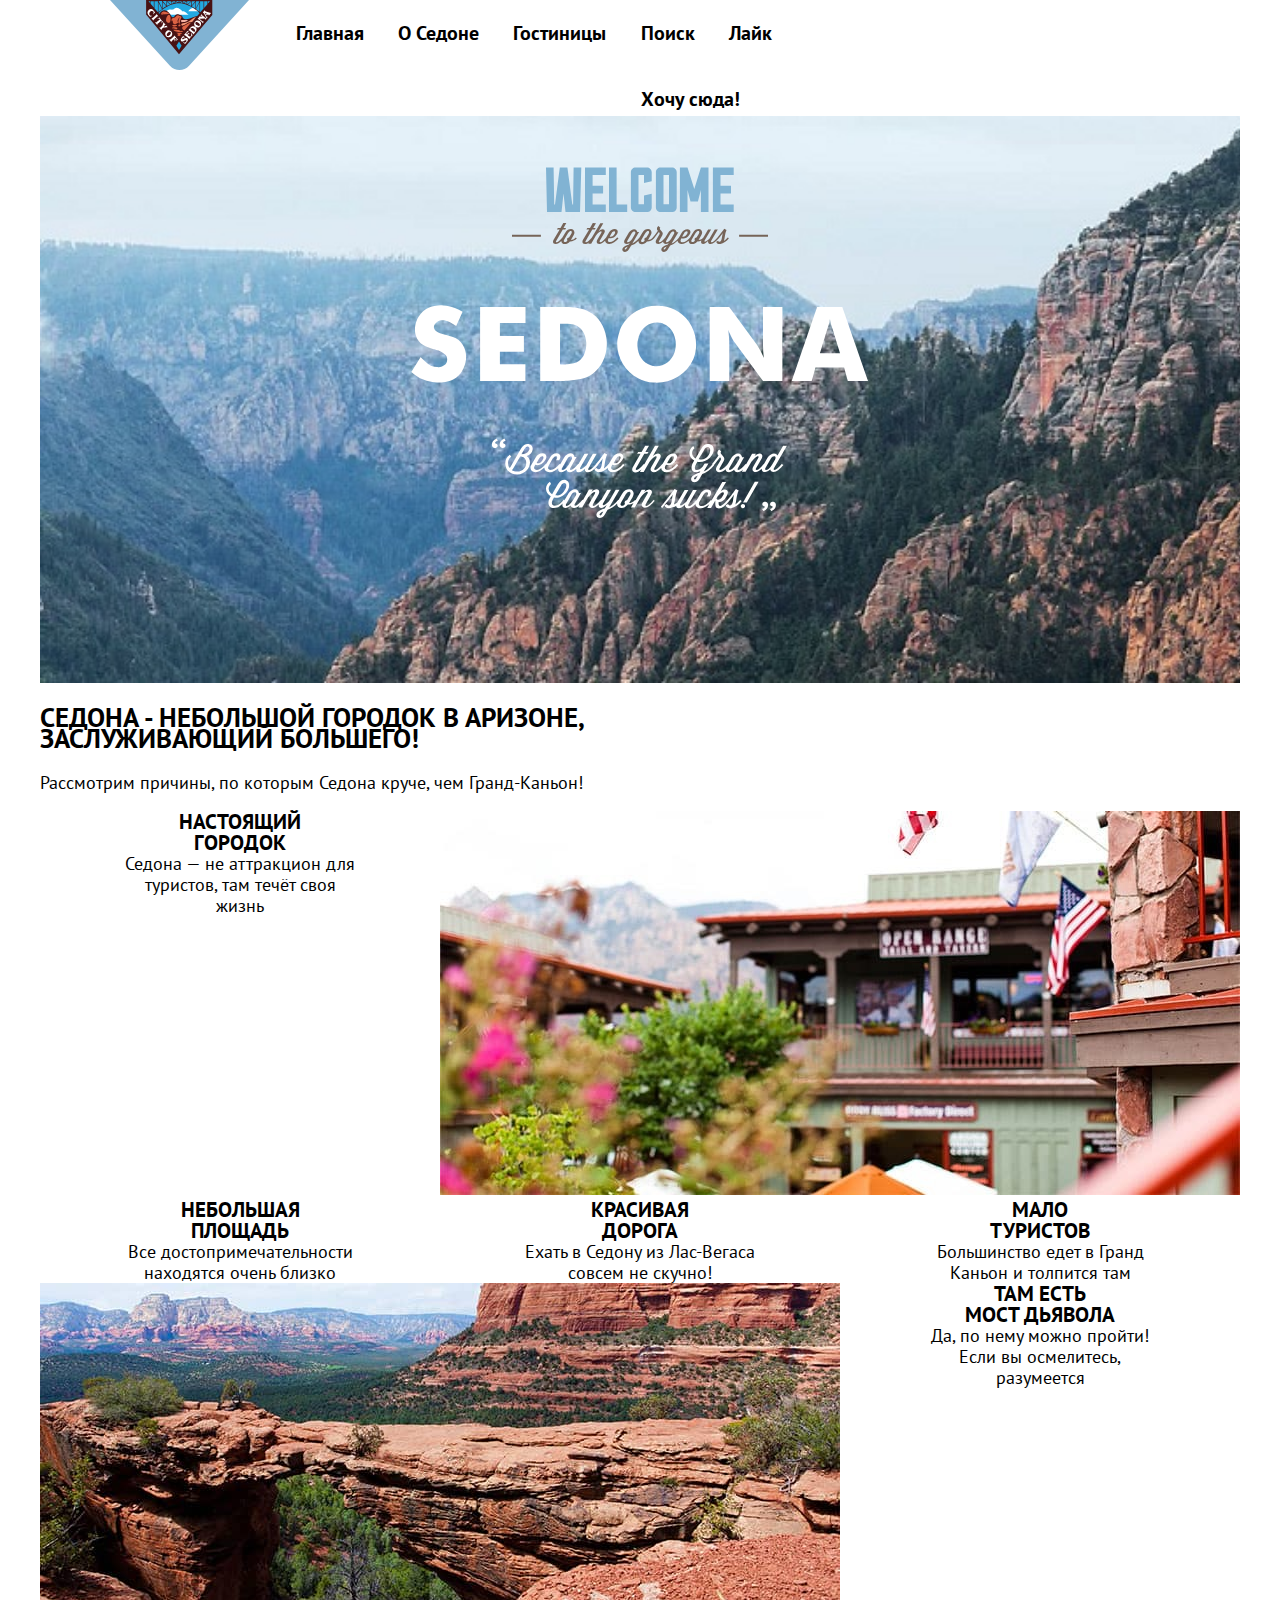
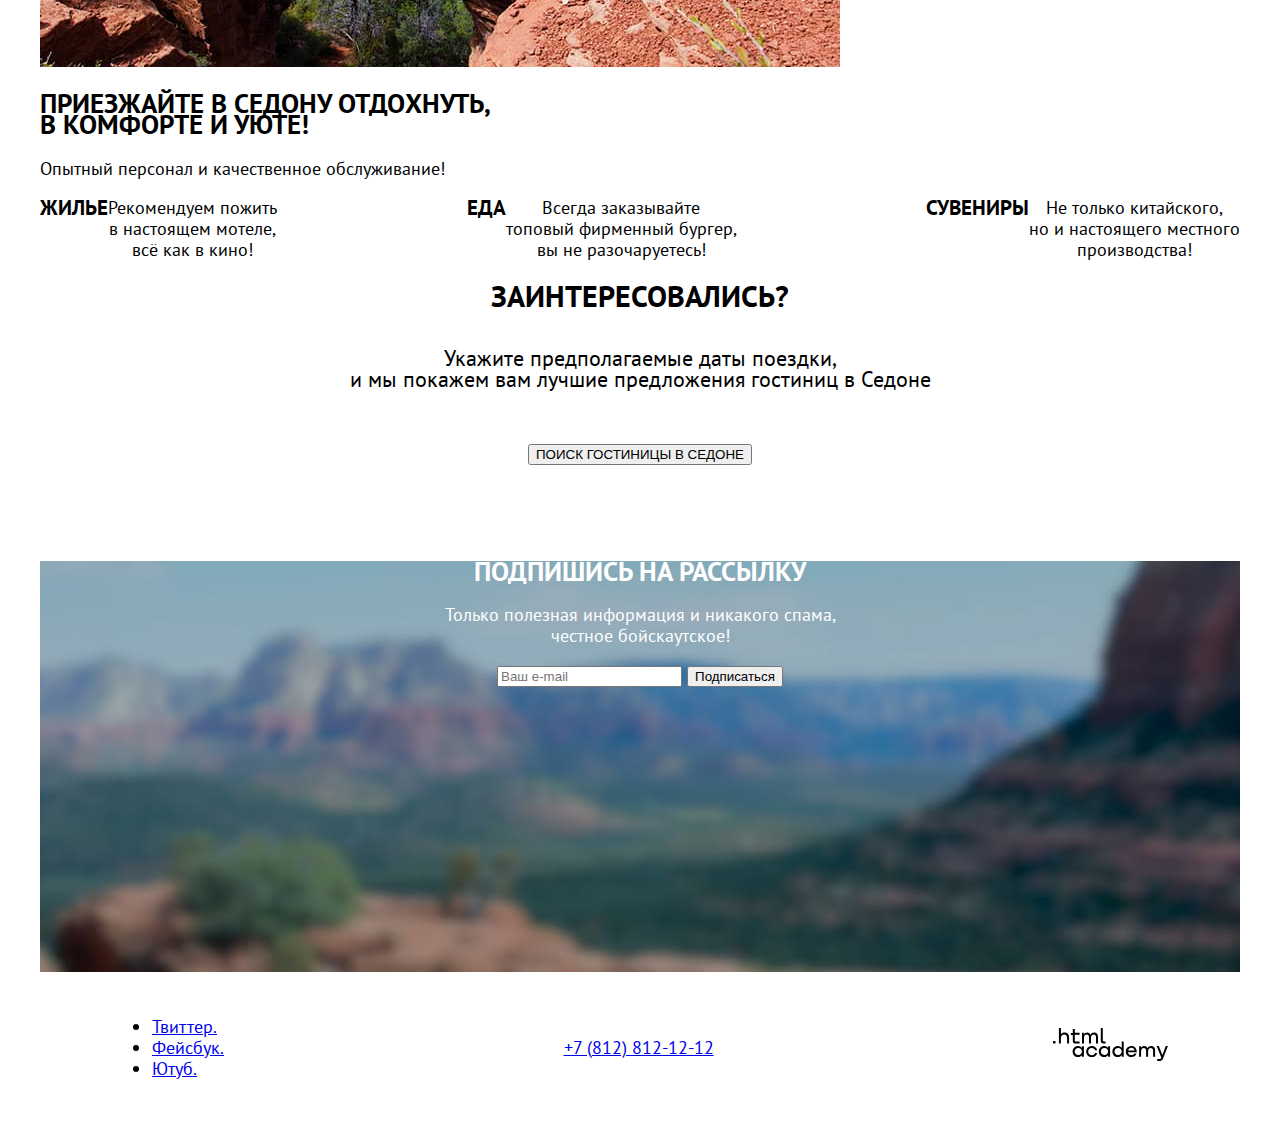
<file: index.html>
<!DOCTYPE html>
<html lang="ru">
  <head>
    <meta charset="utf-8">
    <title>HTML Academy: Седона</title>
    <link rel="stylesheet" href="styles/styles.css">
  </head>
  <body>

      <header class="page-header">
                <nav class="navigation">
                  <img class="page-logo" src="images/page-logo.svg" width="139" height="70" alt="Логотип Седона.">
          <ul class="navigation-list">
            <li class="navigation-item">
              <a class="navigation-link" alt="Главная"  href="index.html"> Главная </a>
            </li>
            <li class="navigation-item">
              <a class="navigation-link"  alt="О Седоне" href="#"> О Седоне </a>
            </li>
            <li class="navigation-item">
              <a class="navigation-link"  alt="Гостиницы" href="catalog.html"> Гостиницы </a>
            </li>
          </ul>

          <ul class="navigation-list navigation-user">
            <li class="navigation-item navigation-item-user">
              <a class="navigation-link" alt="Поиск" href="#">Поиск </a>
            </li>
            <li class="navigation-item navigation-item-user">
              <a class="navigation-link" alt="Лайк" href="#">Лайк</a>
             </li>
            <li class="navigation-item navigation-item-user">
              <a class="navigation-link" alt="Хочу сюда!" href="#">Хочу сюда!</a>
            </li>
          </ul>
        </nav>
      </header>

       <main class="main-index main-container">
         <div class="page-container">
          <section class="hero">
            <div class="hero-background">
              <h1 class="visually-hidden" hidden>Седона</h1>
              <img class="logo" src="images/welcome.svg" width="458" height="352" alt="Добро пожаловать в Седону!">
            </div>
           </section>
         </div>
        <section class="advantages">
         <h2 class="welcom-block">СЕДОНА - НЕБОЛЬШОЙ ГОРОДОК В АРИЗОНЕ,<br>ЗАСЛУЖИВАЮЩИЙ БОЛЬШЕГО!</h2>
         <p class="welcom-block1">Рассмотрим  причины, по которым Седона круче, чем Гранд-Каньон!</p>
         <h2 class="visually-hidden" hidden>Преимущества</h2>
           <ul class="advantages-list">
             <li class="advantages-item">
              <div class="advantages-wrapper">
                <h3 class="advantages-title">НАСТОЯЩИЙ <br> ГОРОДОК</h3>
                <p class="advantages-description">Седона — не аттракцион для<br> туристов, там течёт своя<br> жизнь</p>
               </div>
               <div class="advantages-img-container">
                <img class="advantages-background" src="images/photo-1.jpg" width="800" height="384" alt="Город Седона.">
               </div>

             </li>
             <li class="advantages-item">
              <div class="advantages-wrapper">
                <h3 class="advantages-title">НЕБОЛЬШАЯ <br> ПЛОЩАДЬ</h3>
                <p class="advantages-description">Все достопримечательности<br> находятся очень близко</p>
              </div>

             </li>
             <li class="advantages-item">
              <div class="advantages-wrapper">
                <h3 class="advantages-title">КРАСИВАЯ<br> ДОРОГА</h3>
                <p class="advantages-description">Ехать в Седону из Лас-Вегаса<br> совсем не скучно!</p>
              </div>

             </li>
             <li class="advantages-item">
              <div class="advantages-wrapper">
                <h3 class="advantages-title">МАЛО<br> ТУРИСТОВ</h3>
                <p class="advantages-description">Большинство едет в Гранд<br> Каньон и толпится там</p>
              </div>

             </li>
             <li class="advantages-item">
              <div class="advantages-img-container advantages-even-img">
                <img class="advantages-background" src="images/photo-2.jpg" width="800" height="384" alt="Скала Мост Дьявола.">

              </div>


               <div class="advantages-wrapper">
                  <h3 class="advantages-title">ТАМ ЕСТЬ<br>МОСТ ДЬЯВОЛА</h3>
                  <p class="advantages-description">Да, по нему можно пройти!<br> Если вы осмелитесь,<br> разумеется</p>
               </div>
             </li>
           </ul>

            <div>
             <h2 class="welcom-block">ПРИЕЗЖАЙТЕ В СЕДОНУ ОТДОХНУТЬ,<br> В КОМФОРТЕ И УЮТЕ!</h2>
             <p class="welcom-block">Опытный персонал и качественное обслуживание!</p>
           </div>

           <ul class="advantages-list">
             <li class="advantages-item">
                 <h3 class="advantages-title">ЖИЛЬЕ</h3>
                 <p class="advantages-description">Рекомендуем пожить<br> в настоящем мотеле, <br> всё как в кино!</p>
             </li>
             <li class="advantages-item">
               <h3 class="advantages-title">ЕДА</h3>
               <p class="advantages-description">Всегда заказывайте<br> топовый фирменный бургер,<br> вы не разочаруетесь!</p>
             </li>
             <li class="advantages-item">
               <h3 class="advantages-title">СУВЕНИРЫ</h3>
               <p class="advantages-description">Не только китайского,<br> но и настоящего местного<br> производства!</p>
             </li>
           </ul>
          </section>

            <div>
              <section class="index-search-hotels">
                 <h2 class="visually-hidden" hidden>  Поиск отелей</h2>
                <h2 class="search-title">ЗАИНТЕРЕСОВАЛИСЬ?</h2>
               <div class="search-hotels-text-wrapper">
                <p class="search-description">
                          Укажите предполагаемые даты поездки,<br>
                  и мы покажем вам лучшие предложения гостиниц в Седоне
                </p>
               </div>

               <button  href="catalog.html">ПОИСК ГОСТИНИЦЫ В СЕДОНЕ</button>
                </section>
            </div>



          <section class="newsletter1">
           <form class="newsletter-form" action="https://echo.htmlacademy.ru/" method="post">
             <h2 class="newsletter-description">ПОДПИШИСЬ НА РАССЫЛКУ</h2>
             <p class="newsletter-description">Только полезная информация и никакого спама,<br> честное бойскаутское!</p>
             <input type="email" id="email" name="email" placeholder="Ваш e-mail" required>
             <button type="submit">Подписаться</button>
            </form>
         </section>
        </div>
        </main>



        <footer class="page-footer">
          <ul class="footer-social-list">
            <li class="footer-social-item">
              <a class="footer-social-link twitter" href="https://twitter.com/htmlacademy_ru">
                <span class="visually-hidden">Твиттер.
                </span>
              </a>
            </li>
            <li class="footer-social-item">
              <a class="footer-social-link facebook" href="https://www.facebook.com/htmlacademy">
                <span class="visually-hidden"> Фейсбук.
                </span>
              </a>
            </li>
            <li class="footer-social-item">
              <a class="footer-social-link youtube" href="https://www.youtube.com/c/HTMLAcademyRUS">
                <span class="visually-hidden"> Ютуб.
                </span>
              </a>
            </li>
          </ul>
          <a class="footer-phone-contacts" href="tel:+78128121212">
            +7 (812) 812-12-12
          </a>
          <a class="footer-site-link" href="https://htmlacademy.ru/">
            <img class="footer-site-link-logo" src="images/logo-htmlacademy.svg" width="115" height="34" alt="Логотип HTML Academy.">
          </a>
        </footer>

  </body>

</html>
</file>
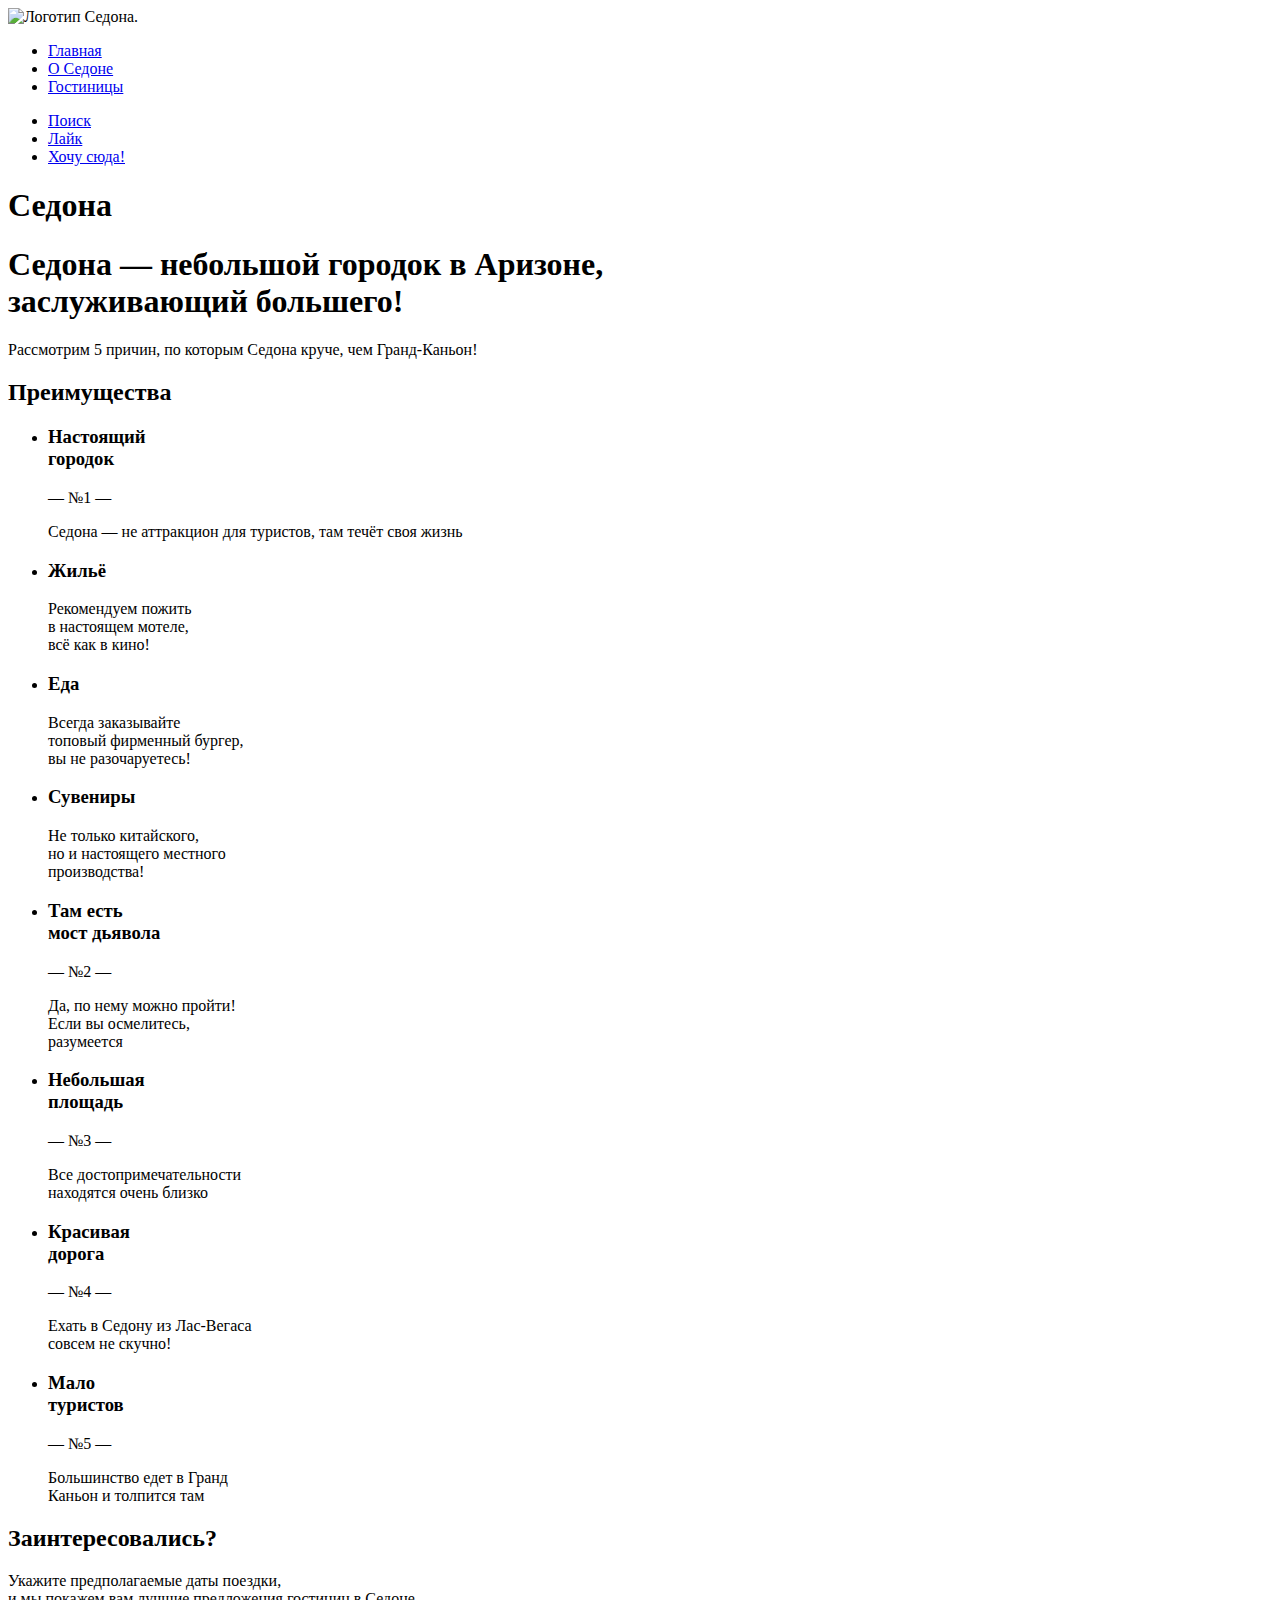
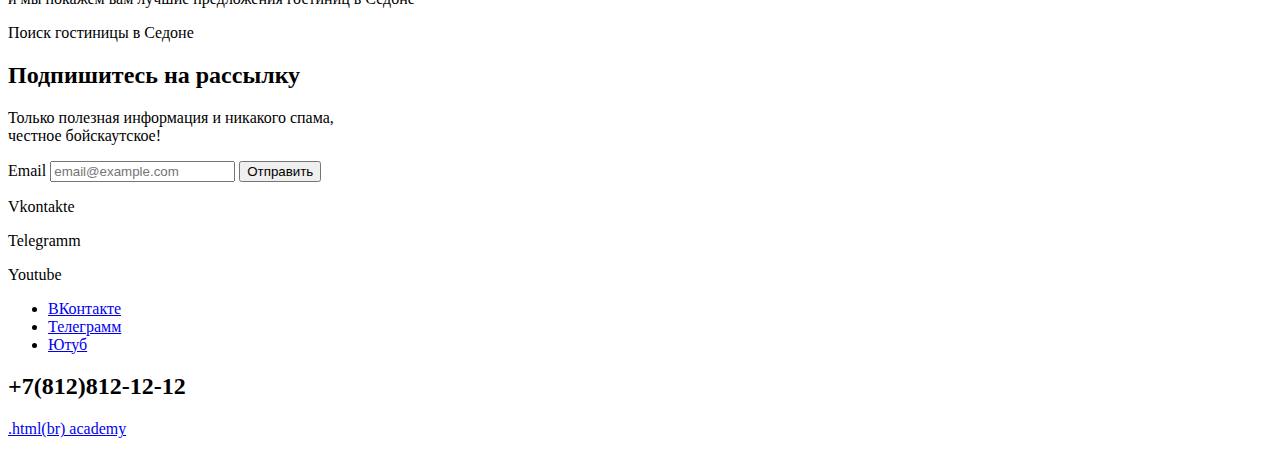
<file: 2/index.html>
<!DOCTYPE html>
<html lang="ru">
  <head>
    <meta charset="utf-8">
    <title>HTML Academy: Седона</title>
    <base href="https://htmlacademy-htmlcss.github.io/2145995-sedona-1/2/">
</head>
  <body>

        <header class="page-header">

        <img class="page-logo"  alt="Логотип Седона.">
        <nav class="navigation">
          <ul class="navigation-list">
            <li class="navigation-item">
              <a class="navigation-link" alt="Главная"  href="#"> Главная </a>
            </li>
            <li class="navigation-item">
              <a class="navigation-link"  alt="О Седоне" href="#"> О Седоне </a>
            </li>
            <li class="navigation-item">
              <a class="navigation-link"  alt="Гостиницы" href="catalog.html"> Гостиницы </a>
            </li>
          </ul>

          <ul class="navigation-list navigation-user">
            <li class="navigation-item navigation-item-user">
              <a class="navigation-link" alt="Поиск" href="#">Поиск </a>
            </li>
            <li class="navigation-item navigation-item-user">
              <a class="navigation-link" alt="Лайк" href="#">Лайк</a>
             </li>
            <li class="navigation-item navigation-item-user">
              <a class="navigation-link" alt="Хочу сюда!" href="#">Хочу сюда!</a>
            </li>
          </ul>
        </nav>
      </header>

      <main class="main-index">
        <h1 class="welcom-block">Седона</h1>
        <h1 class="welcom-block">Седона — небольшой городок в Аризоне,<br> заслуживающий большего!</h1>
        <p class="welcom-block">Рассмотрим 5 причин, по которым Седона круче, чем Гранд-Каньон!</p>
        <h2 class="visually-hidden">Преимущества</h2>
        <ul class="advantages-list">
          <li class="advantages-item">
              <h3 class="advantages-title">Настоящий<br> городок</h3>
              <p class="advantages-number">— №1 —</p>
              <p class="advantages-description">Седона — не аттракцион для туристов, там течёт своя жизнь</p>
            </li>
            <li class="advantages-item">
              <h3 class="advantages-title">Жильё</h3>
              <p class="advantages-description">Рекомендуем пожить<br> в настоящем мотеле, <br> всё как в кино!</p>
            </li>
            <li class="advantages-item">
              <h3 class="advantages-title">Еда</h3>
              <p class="advantages-description">Всегда заказывайте<br> топовый фирменный бургер,<br> вы не разочаруетесь!</p>
            </li>
            <li class="advantages-item">
              <h3 class="advantages-title">Сувениры</h3>
              <p class="advantages-description">Не только китайского,<br> но и настоящего местного<br> производства!</p>
            </li>
            <li class="advantages-item">
              <div class="advantages-wrapper">
                <h3 class="advantages-title">Там есть<br> мост дьявола</h3>
                <p class="advantages-number">— №2 —</p>
                <p class="advantages-description">Да, по нему можно пройти!<br> Если вы осмелитесь,<br> разумеется</p>
            </li>
            <li class="advantages-item">
              <h3 class="advantages-title">Небольшая<br> площадь</h3>
              <p class="advantages-number">— №3 —</p>
              <p class="advantages-description">Все достопримечательности<br> находятся очень близко</p>
            </li>
            <li class="advantages-item">
              <h3 class="advantages-title">Красивая<br> дорога</h3>
              <p class="advantages-number">— №4 —</p>
              <p class="advantages-description">Ехать в Седону из Лас-Вегаса<br> совсем не скучно!</p>
            </li>
            <li class="advantages-item">
              <h3 class="advantages-title">Мало<br> туристов</h3>
              <p class="advantages-number">— №5 —</p>
              <p class="advantages-description">Большинство едет в Гранд<br> Каньон и толпится там</p>
            </li>
          </ul>
          <h2 class="search-title">Заинтересовались?</h2>
          <p class="search-description">Укажите предполагаемые даты поездки,<br> и мы покажем вам лучшие предложения гостиниц в Седоне</p>
          <p class="search-link" href="#">Поиск гостиницы в Седоне</p>
        </main>

        <section class="newsletter">
          <h2 class="page-footer-title">Подпишитесь на рассылку</h2>
          <p class="newsletter-description">Только полезная информация и никакого спама,<br> честное бойскаутское!</p>
          <form class="newsletter-form" action="https://echo.htmlacademy.ru/" method="post">
            <label for="newsletter-email">Email</label>
            <input class="field" placeholder="email@example.com" type="email" name="newsletter-email" id="newsletter-email" required>
            <button class="button newsletter-button" type="submit">
              <span class="visually-hidden">Отправить</span>
            </button>
          </form>
        </section>
          <p class="footer-social-link" href="#">Vkontakte </p>
          <P class="footer-social-link" href="#">Telegramm</P>
          <P class="footer-social-link" href="#">Youtube</P>
          <section class="footer-social">

            <ul class="footer-social-list">
              <li class="footer-social-item">
                <a class="button" href="#">
                  <span class="visually-hidden">ВКонтакте</span>
                </a>
              </li>
              <li class="footer-social-item">
                <a class="button" href="#">
                  <span class="visually-hidden">Телеграмм</span>
                </a>
              </li>
              <li class="footer-social-item">
                <a class="button" href="#">
                  <span class="visually-hidden">Ютуб</span>
                </a>
              </li>
            </ul>
            <h2 class="about-text"> +7(812)812-12-12</h2>
            <p class="about-text"> <a class="htmlacademy-link" href="https://htmlacademy.ru/">.html(br) academy</a></p>
          </section>
        </footer>

  </body>

</html>
</file>
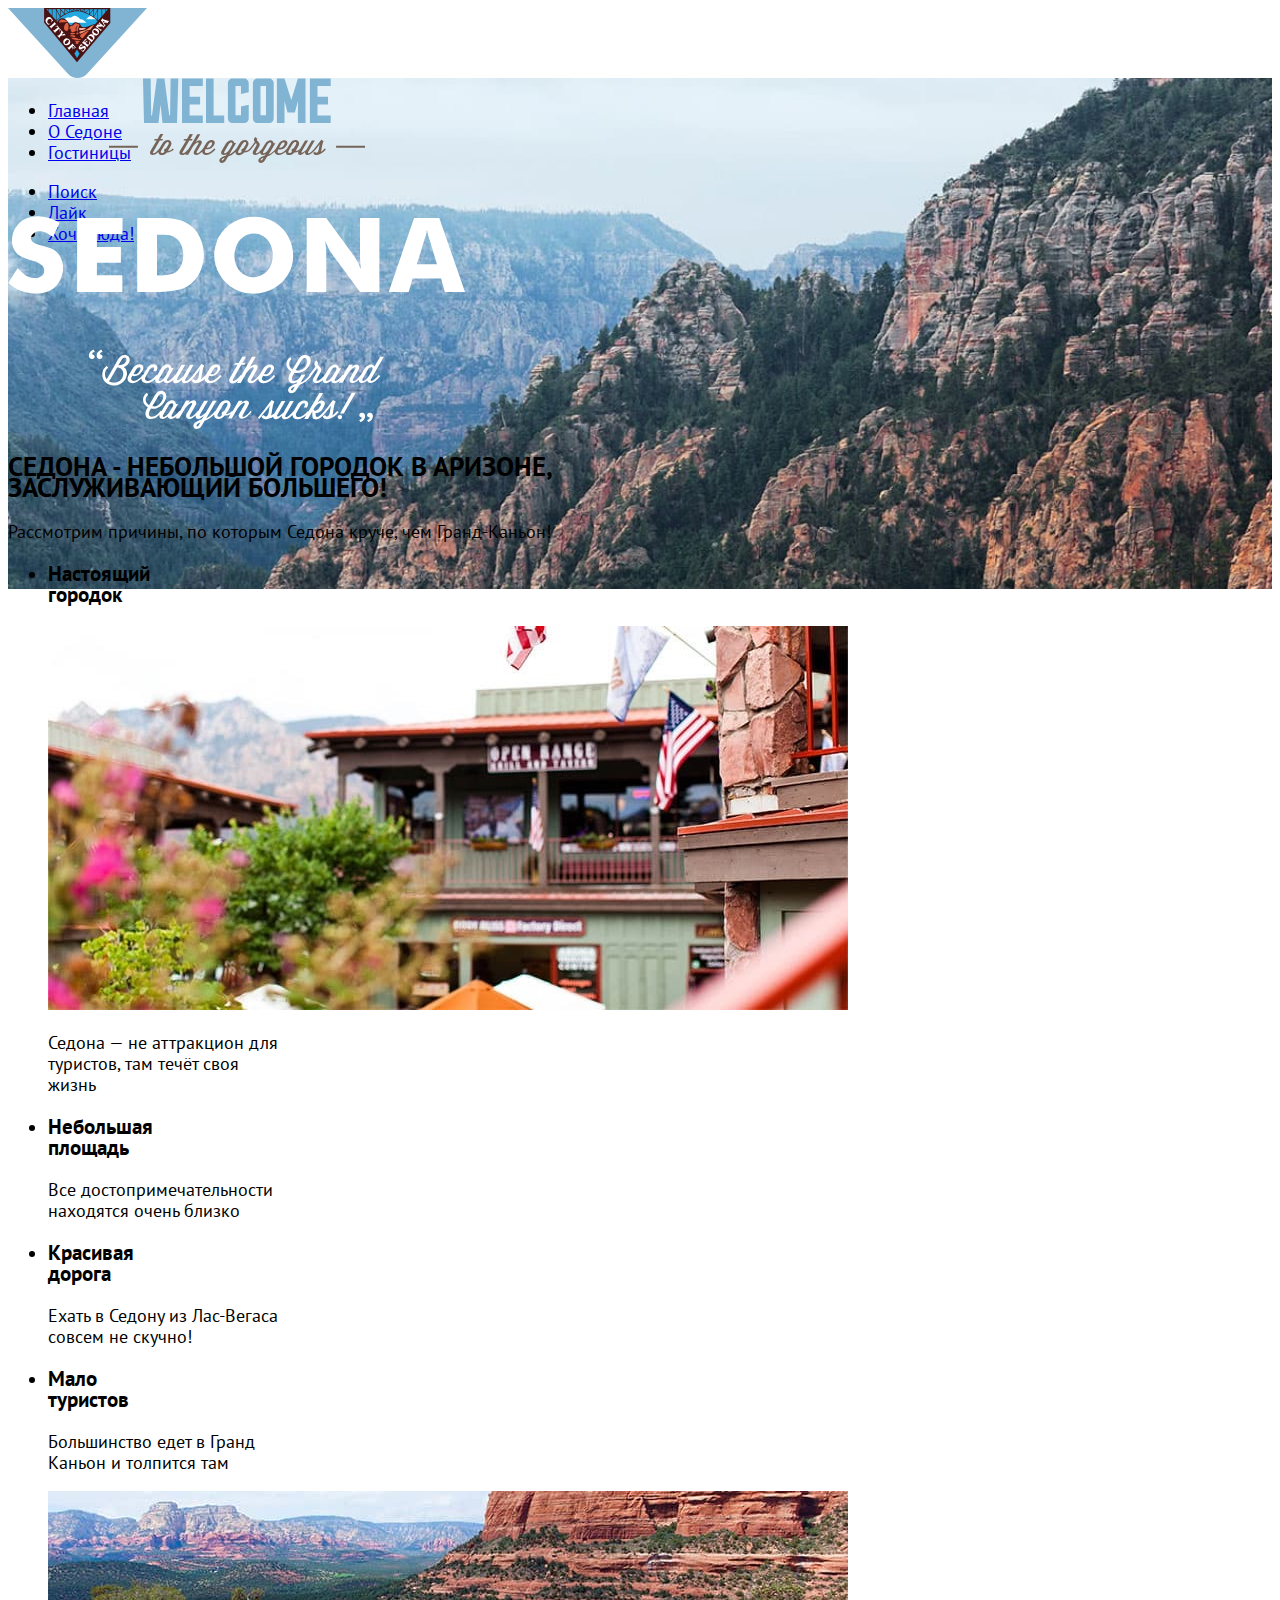
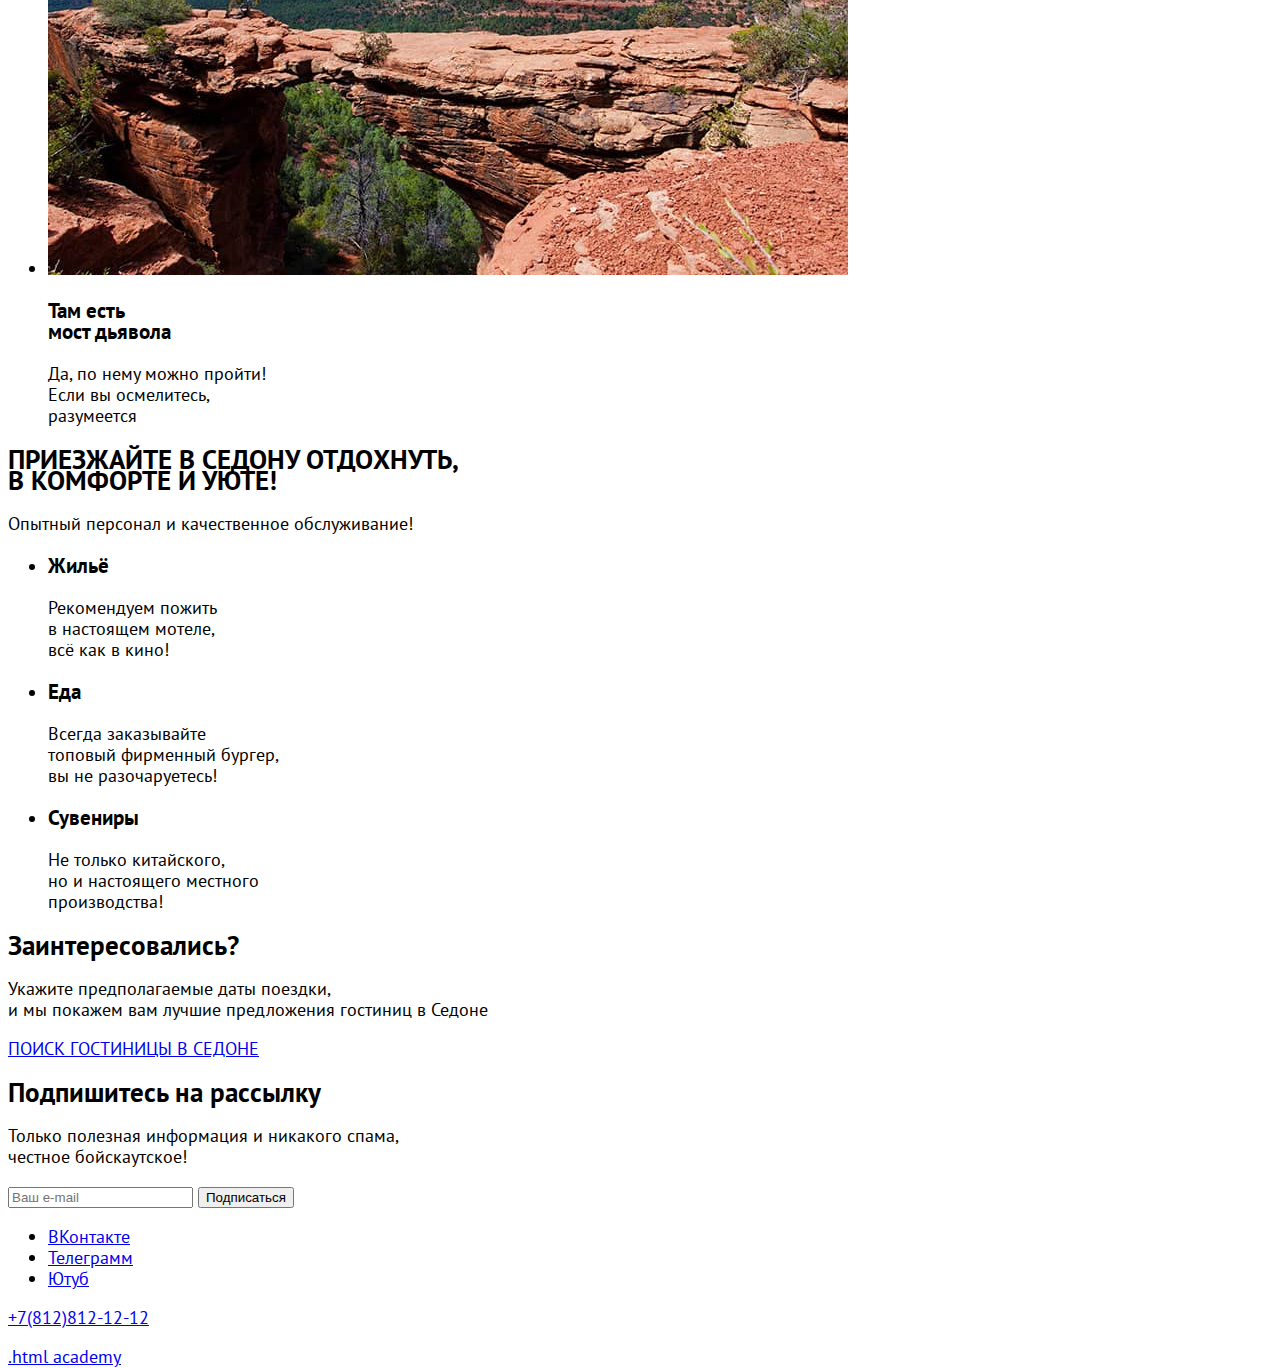
<file: 7/index.html>
<!DOCTYPE html>
<html lang="ru">
  <head>
    <meta charset="utf-8">
    <title>HTML Academy: Седона</title>
    <link rel="stylesheet" href="styles/styles.css">
    <base href="https://htmlacademy-htmlcss.github.io/2145995-sedona-1/7/">
</head>
  <body>

      <header class="page-header">
                <nav class="navigation">
                  <img class="page-logo" src="images/page-logo.svg" width="139" height="70" alt="Логотип Седона.">
          <ul class="navigation-list">
            <li class="navigation-item">
              <a class="navigation-link" alt="Главная"  href="index.html"> Главная </a>
            </li>
            <li class="navigation-item">
              <a class="navigation-link"  alt="О Седоне" href="#"> О Седоне </a>
            </li>
            <li class="navigation-item">
              <a class="navigation-link"  alt="Гостиницы" href="catalog.html"> Гостиницы </a>
            </li>
          </ul>

          <ul class="navigation-list navigation-user">
            <li class="navigation-item navigation-item-user">
              <a class="navigation-link" alt="Поиск" href="#">Поиск </a>
            </li>
            <li class="navigation-item navigation-item-user">
              <a class="navigation-link" alt="Лайк" href="#">Лайк</a>
             </li>
            <li class="navigation-item navigation-item-user">
              <a class="navigation-link" alt="Хочу сюда!" href="#">Хочу сюда!</a>
            </li>
          </ul>
        </nav>
      </header>

       <main class="main-index">
         <img class="logo" src="images/welcome.svg" width="458" height="352" alt="Добро пожаловать в Седону!">
         <h2 class="welcom-block">СЕДОНА - НЕБОЛЬШОЙ ГОРОДОК В АРИЗОНЕ,<br>ЗАСЛУЖИВАЮЩИЙ БОЛЬШЕГО!</h2>
         <p class="welcom-block">Рассмотрим  причины, по которым Седона круче, чем Гранд-Каньон!</p>
           <ul class="advantages-list">
             <li class="advantages-item">
               <h3 class="advantages-title">Настоящий<br> городок</h3>
               <img class="advantages-background" src="images/photo-1.jpg" width="800" height="384" alt="Город Седона.">
               <p class="advantages-description">Седона — не аттракцион для<br> туристов, там течёт своя<br> жизнь</p>
             </li>
             <li class="advantages-item">
               <h3 class="advantages-title">Небольшая<br> площадь</h3>
               <p class="advantages-description">Все достопримечательности<br> находятся очень близко</p>
             </li>
             <li class="advantages-item">
               <h3 class="advantages-title">Красивая<br> дорога</h3>
               <p class="advantages-description">Ехать в Седону из Лас-Вегаса<br> совсем не скучно!</p>
             </li>
             <li class="advantages-item">
               <h3 class="advantages-title">Мало<br> туристов</h3>
               <p class="advantages-description">Большинство едет в Гранд<br> Каньон и толпится там</p>
             </li>
             <li class="advantages-item">
               <div class="advantages-wrapper">
                 <img class="advantages-background" src="images/photo-2.jpg" width="800" height="384" alt="Скала Мост Дьявола.">
                 <h3 class="advantages-title">Там есть<br> мост дьявола</h3>
                 <p class="advantages-description">Да, по нему можно пройти!<br> Если вы осмелитесь,<br> разумеется</p>
               </div>
             </li>
           </ul>
            <div>
             <h2 class="welcom-block">ПРИЕЗЖАЙТЕ В СЕДОНУ ОТДОХНУТЬ,<br> В КОМФОРТЕ И УЮТЕ!</h2>
             <p class="welcom-block">Опытный персонал и качественное обслуживание!</p>
           </div>

           <ul>
             <li class="advantages-item">
                 <h3 class="advantages-title">Жильё</h3>
                 <p class="advantages-description">Рекомендуем пожить<br> в настоящем мотеле, <br> всё как в кино!</p>
             </li>
             <li class="advantages-item">
               <h3 class="advantages-title">Еда</h3>
               <p class="advantages-description">Всегда заказывайте<br> топовый фирменный бургер,<br> вы не разочаруетесь!</p>
             </li>
             <li class="advantages-item">
               <h3 class="advantages-title">Сувениры</h3>
               <p class="advantages-description">Не только китайского,<br> но и настоящего местного<br> производства!</p>
             </li>
           </ul>
            <div>
              <h2 class="search-title">Заинтересовались?</h2>
              <p class="search-description">Укажите предполагаемые даты поездки,<br> и мы покажем вам лучшие предложения гостиниц в Седоне</p>
              <a class="search-link"  alt="Поиск гостиницы" href="catalog.html"> ПОИСК ГОСТИНИЦЫ В СЕДОНЕ </a>
            </div>

         <form class="newsletter-form" action="https://echo.htmlacademy.ru/" method="post">
           <h2 class="newsletter-description">Подпишитесь на рассылку</h2>
           <p class="newsletter-description">Только полезная информация и никакого спама,<br> честное бойскаутское!</p>
           <input type="email" id="email" name="email" placeholder="Ваш e-mail" required>
           <button type="submit">Подписаться</button>
         </form>
         </main>



     <footer>
            <ul class="footer-social-list">
              <li class="footer-social-item">
                <a class="button" href="#">
                  <span class="visually-hidden">ВКонтакте</span>
                </a>
              </li>
              <li class="footer-social-item">
                <a class="button" href="#">
                  <span class="visually-hidden">Телеграмм</span>
                </a>
              </li>
              <li class="footer-social-item">
                <a class="button" href="#">
                  <span class="visually-hidden">Ютуб</span>
                </a>
              </li>
            </ul>
            <a class="footer-contacts-address-phone" href="tel:+7(812)812-12-12">+7(812)812-12-12</a>
            <p class="about-text"> <a class="htmlacademy-link" href="https://htmlacademy.ru/">.html academy</a></p>
     </footer>

  </body>

</html>
</file>
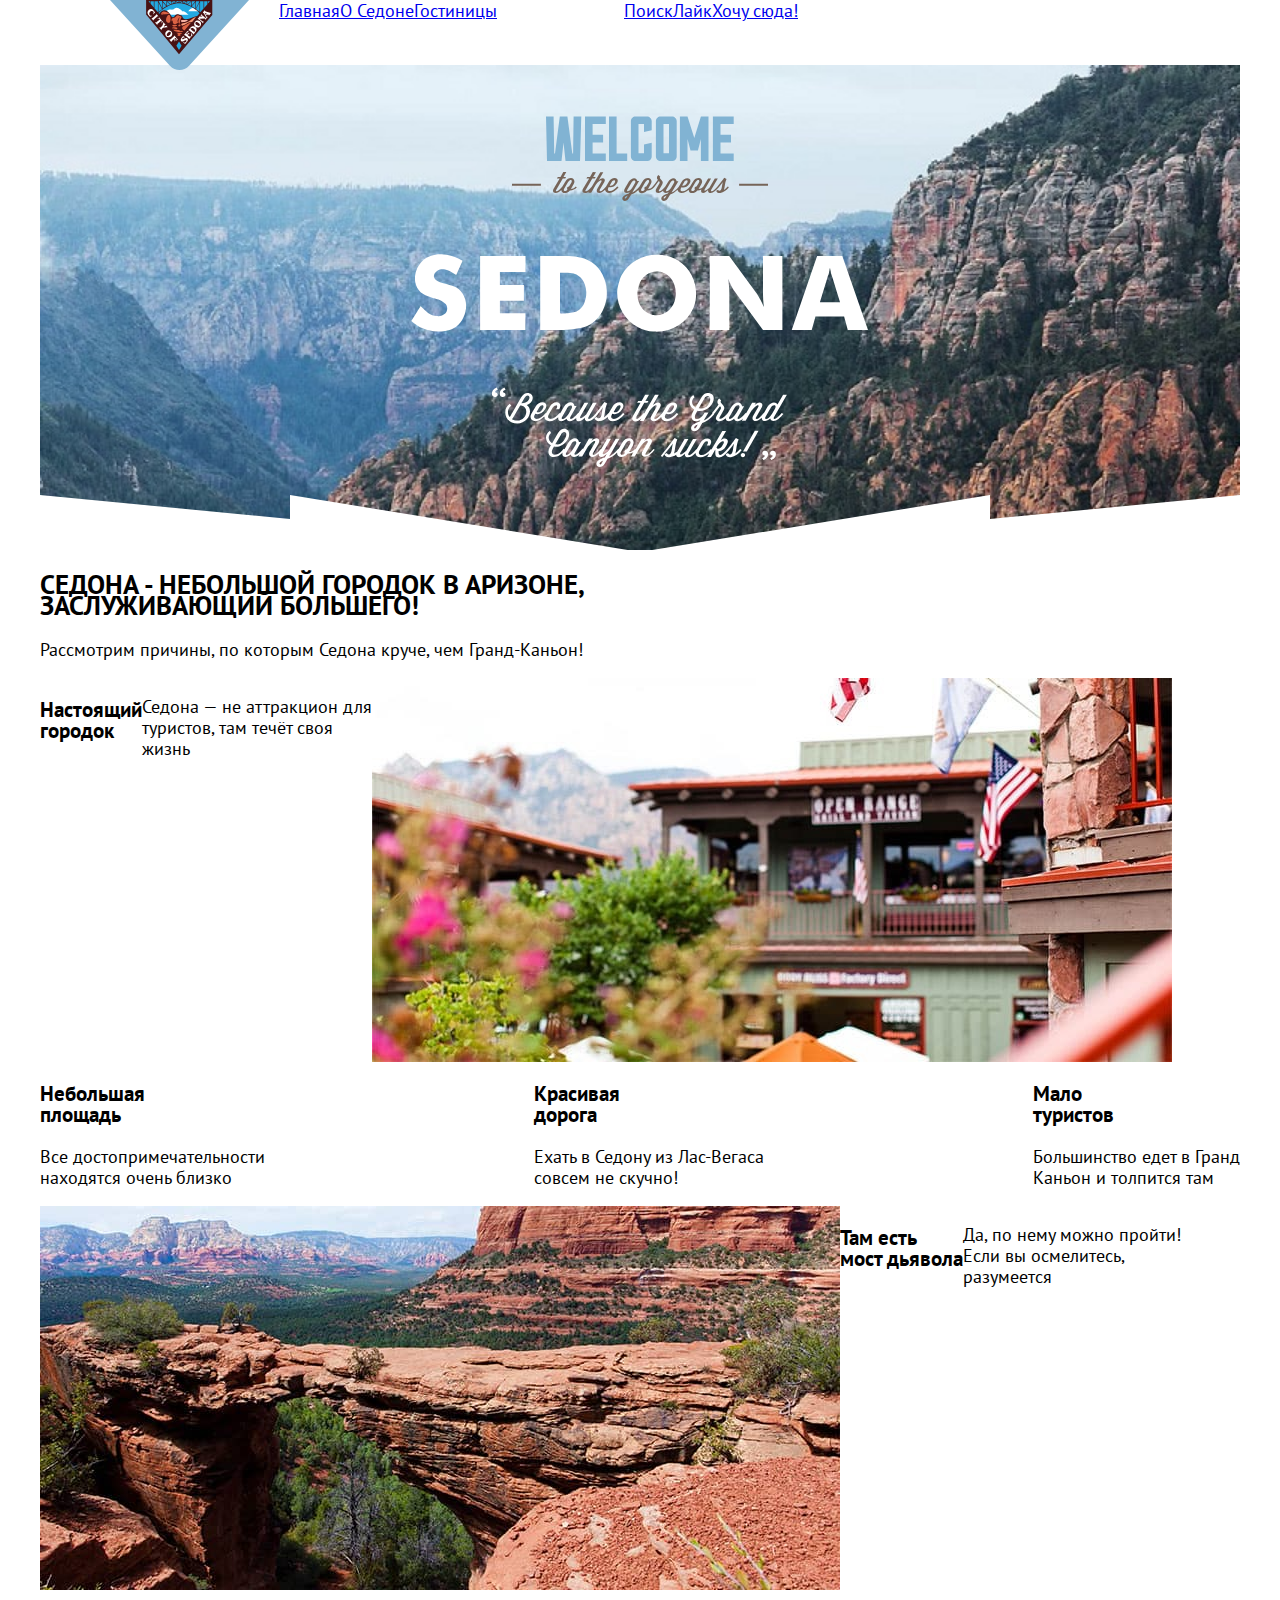
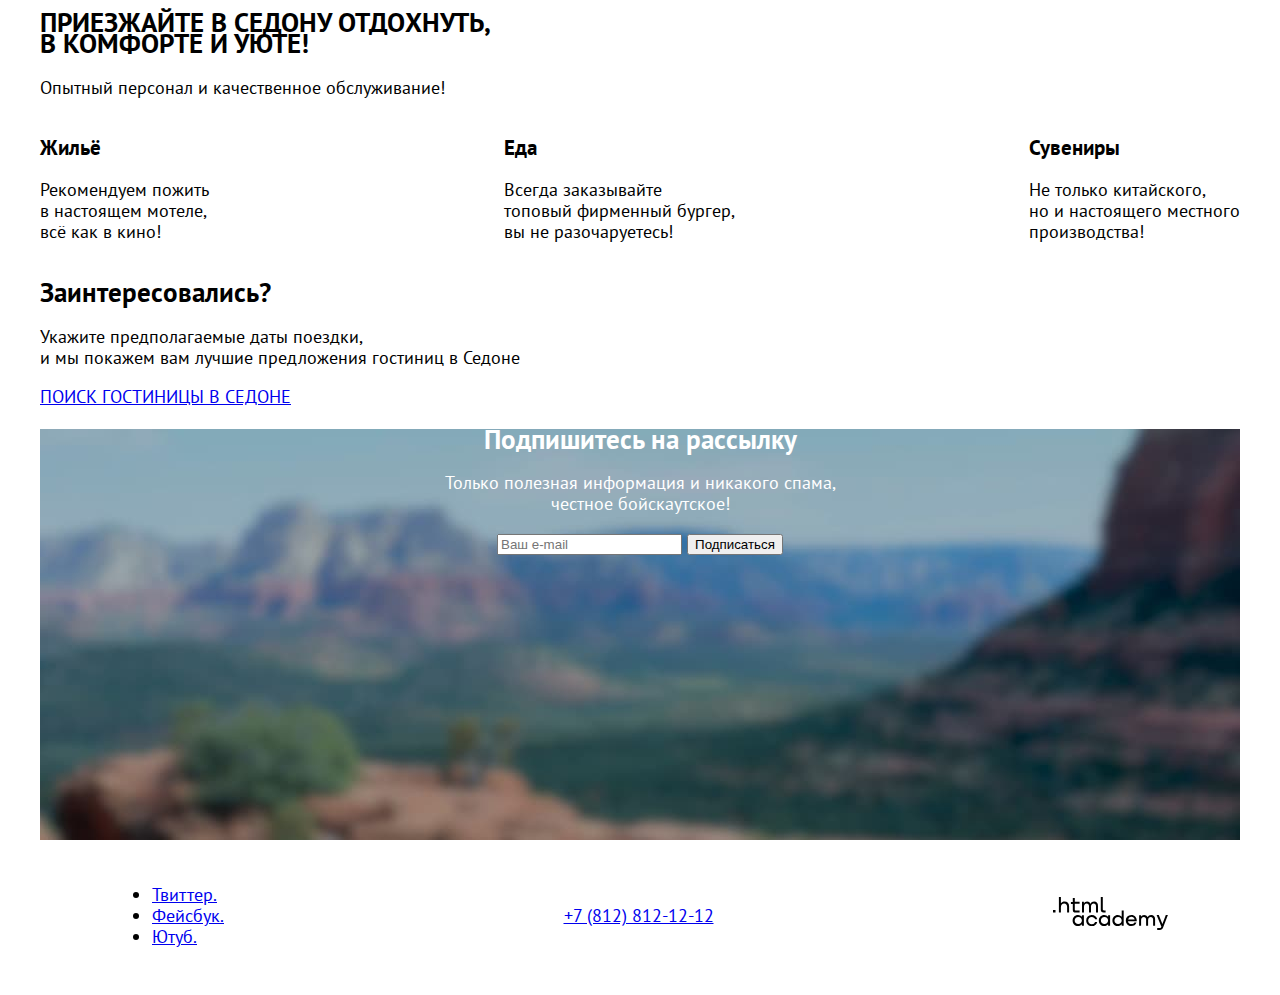
<file: 9/index.html>
<!DOCTYPE html>
<html lang="ru">
  <head>
    <meta charset="utf-8">
    <title>HTML Academy: Седона</title>
    <link rel="stylesheet" href="styles/styles.css">
    <base href="https://htmlacademy-htmlcss.github.io/2145995-sedona-1/9/">
</head>
  <body>

      <header class="page-header">
                <nav class="navigation">
                  <img class="page-logo" src="images/page-logo.svg" width="139" height="70" alt="Логотип Седона.">
          <ul class="navigation-list">
            <li class="navigation-item">
              <a class="navigation-link" alt="Главная"  href="index.html"> Главная </a>
            </li>
            <li class="navigation-item">
              <a class="navigation-link"  alt="О Седоне" href="#"> О Седоне </a>
            </li>
            <li class="navigation-item">
              <a class="navigation-link"  alt="Гостиницы" href="catalog.html"> Гостиницы </a>
            </li>
          </ul>

          <ul class="navigation-list navigation-user">
            <li class="navigation-item navigation-item-user">
              <a class="navigation-link" alt="Поиск" href="#">Поиск </a>
            </li>
            <li class="navigation-item navigation-item-user">
              <a class="navigation-link" alt="Лайк" href="#">Лайк</a>
             </li>
            <li class="navigation-item navigation-item-user">
              <a class="navigation-link" alt="Хочу сюда!" href="#">Хочу сюда!</a>
            </li>
          </ul>
        </nav>
      </header>

       <main class="main-index main-container">
        <div class="page-container">
          <h1 class="visually-hidden" hidden>Седона</h1>
          <img class="logo" src="images/welcome.svg" width="458" height="352" alt="Добро пожаловать в Седону!">
        <section class="advantages">


         <h2 class="welcom-block">СЕДОНА - НЕБОЛЬШОЙ ГОРОДОК В АРИЗОНЕ,<br>ЗАСЛУЖИВАЮЩИЙ БОЛЬШЕГО!</h2>
         <p class="welcom-block">Рассмотрим  причины, по которым Седона круче, чем Гранд-Каньон!</p>
         <h2 class="visually-hidden" hidden>Преимущества</h2>
           <ul class="advantages-list">
             <li class="advantages-item">
              <div class="advantages-wrapper">
               <h3 class="advantages-title">Настоящий<br> городок</h3>
               <p class="advantages-description">Седона — не аттракцион для<br> туристов, там течёт своя<br> жизнь</p>
               <img class="advantages-background" src="images/photo-1.jpg" width="800" height="384" alt="Город Седона.">
              </div>
             </li>
             <li class="advantages-item">
               <h3 class="advantages-title">Небольшая<br> площадь</h3>
               <p class="advantages-description">Все достопримечательности<br> находятся очень близко</p>
             </li>
             <li class="advantages-item">
               <h3 class="advantages-title">Красивая<br> дорога</h3>
               <p class="advantages-description">Ехать в Седону из Лас-Вегаса<br> совсем не скучно!</p>
             </li>
             <li class="advantages-item">
               <h3 class="advantages-title">Мало<br> туристов</h3>
               <p class="advantages-description">Большинство едет в Гранд<br> Каньон и толпится там</p>
             </li>
             <li class="advantages-item">
               <div class="advantages-wrapper">
                 <img class="advantages-background" src="images/photo-2.jpg" width="800" height="384" alt="Скала Мост Дьявола.">
                 <h3 class="advantages-title">Там есть<br> мост дьявола</h3>
                 <p class="advantages-description">Да, по нему можно пройти!<br> Если вы осмелитесь,<br> разумеется</p>
               </div>
             </li>
           </ul>
            <div>
             <h2 class="welcom-block">ПРИЕЗЖАЙТЕ В СЕДОНУ ОТДОХНУТЬ,<br> В КОМФОРТЕ И УЮТЕ!</h2>
             <p class="welcom-block">Опытный персонал и качественное обслуживание!</p>
           </div>

           <ul class="advantages-list">
             <li class="advantages-item">
                 <h3 class="advantages-title">Жильё</h3>
                 <p class="advantages-description">Рекомендуем пожить<br> в настоящем мотеле, <br> всё как в кино!</p>
             </li>
             <li class="advantages-item">
               <h3 class="advantages-title">Еда</h3>
               <p class="advantages-description">Всегда заказывайте<br> топовый фирменный бургер,<br> вы не разочаруетесь!</p>
             </li>
             <li class="advantages-item">
               <h3 class="advantages-title">Сувениры</h3>
               <p class="advantages-description">Не только китайского,<br> но и настоящего местного<br> производства!</p>
             </li>
           </ul>
          </section>

            <div>
              <h2 class="search-title">Заинтересовались?</h2>
              <p class="search-description">Укажите предполагаемые даты поездки,<br> и мы покажем вам лучшие предложения гостиниц в Седоне</p>
              <a class="search-link"  alt="Поиск гостиницы" href="catalog.html"> ПОИСК ГОСТИНИЦЫ В СЕДОНЕ </a>
            </div>
          <section class="newsletter1">
           <form class="newsletter-form" action="https://echo.htmlacademy.ru/" method="post">
             <h2 class="newsletter-description">Подпишитесь на рассылку</h2>
             <p class="newsletter-description">Только полезная информация и никакого спама,<br> честное бойскаутское!</p>
             <input type="email" id="email" name="email" placeholder="Ваш e-mail" required>
             <button type="submit">Подписаться</button>
            </form>
         </section>
        </div>
        </main>



        <footer class="page-footer">
          <ul class="footer-social-list">
            <li class="footer-social-item">
              <a class="footer-social-link twitter" href="https://twitter.com/htmlacademy_ru">
                <span class="visually-hidden">Твиттер.
                </span>
              </a>
            </li>
            <li class="footer-social-item">
              <a class="footer-social-link facebook" href="https://www.facebook.com/htmlacademy">
                <span class="visually-hidden"> Фейсбук.
                </span>
              </a>
            </li>
            <li class="footer-social-item">
              <a class="footer-social-link youtube" href="https://www.youtube.com/c/HTMLAcademyRUS">
                <span class="visually-hidden"> Ютуб.
                </span>
              </a>
            </li>
          </ul>
          <a class="footer-phone-contacts" href="tel:+78128121212">
            +7 (812) 812-12-12
          </a>
          <a class="footer-site-link" href="https://htmlacademy.ru/">
            <img class="footer-site-link-logo" src="images/logo-htmlacademy.svg" width="115" height="34" alt="Логотип HTML Academy.">
          </a>
        </footer>

  </body>

</html>
</file>
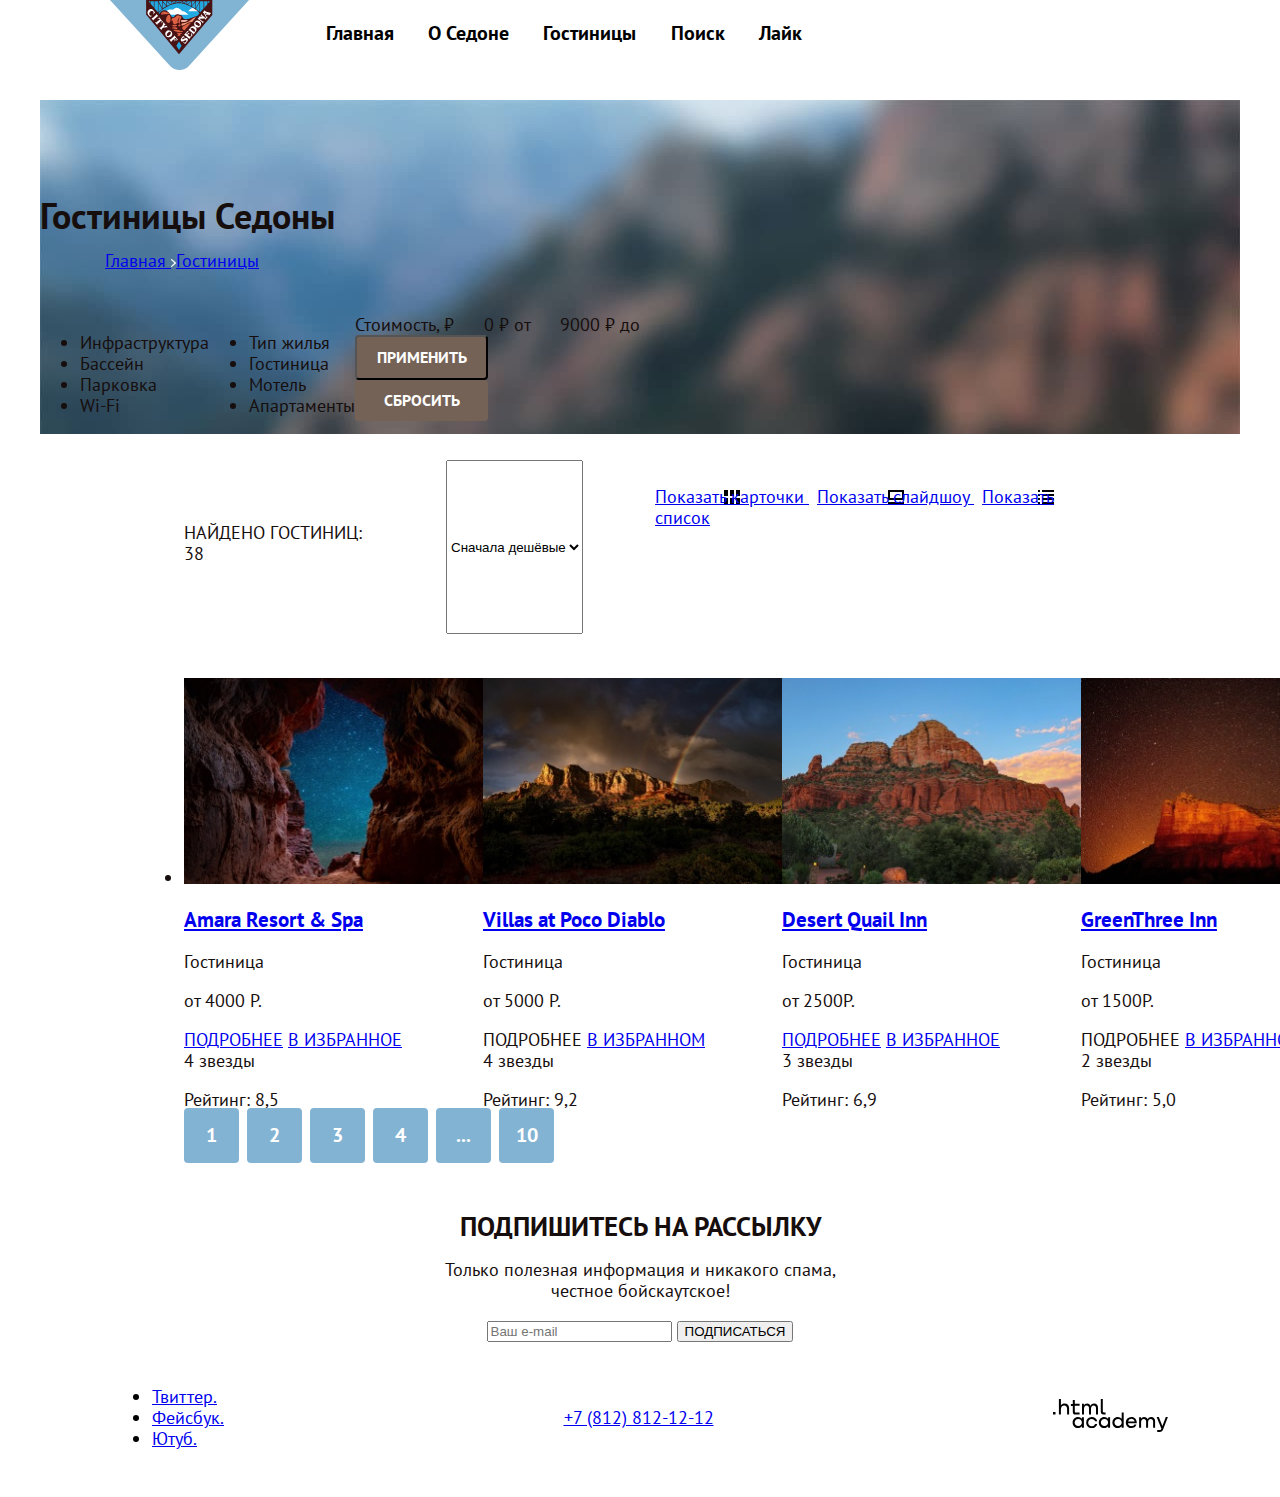
<file: catalog.html>
<!DOCTYPE html>
<html lang="ru">
  <head>
    <meta charset="utf-8">
    <title>HTML Academy: Седона</title>
    <link rel="stylesheet" href="styles/styles.css">
  </head>
  <body>

      <header class="page-header">
        <nav class="navigation">
          <a  class="page-logo" href="index.html">
            <img class="page-logo" src="images/page-logo.svg" width="139" height="70" alt="Логотип Седона.">
          </a>
          <ul class="navigation-list">
            <li class="navigation-item">
              <a class="navigation-link" alt="Главная"  href="index.html"> Главная </a>
            </li>
            <li class="navigation-item">
              <a class="navigation-link"  alt="О Седоне" href="#"> О Седоне </a>
            </li>
            <li class="navigation-item">
              <a class="navigation-link"  alt="Гостиницы" href="catalog.html"> Гостиницы </a>
            </li>
          </ul>

          <ul class="navigation-list navigation-user">
            <li class="navigation-item navigation-item-user">
              <a class="navigation-link" alt="Поиск" href="#">Поиск </a>
            </li>
            <li class="navigation-item navigation-item-user">
              <a class="navigation-link" alt="Лайк" href="#">Лайк</a>
             </li>
            <li class="navigation-item navigation-item-user">
              <a class="navigation-link" alt="Хочу сюда!" href="#">Хочу сюда!</a>
            </li>
          </ul>
        </nav>
      </header>





          <main class="main-inner main-container">
            <div class="search">
              <div class="main-container">
                <header class="main-header">
                 <h1 class="visually-hidden">Гостиницы  Седоны</h1>
                 <ul class="breadcrumbs">
                  <li class="breadcrumbs-item">
                    <a class="breadcrumbs-link" href="index.html">
                      <span class="visually-hidden">Главная</span>
                    </a>
                    <svg class="breadcrumbs-icon"
                        width="5"
                        height="8"
                        fill="none"
                        xmlns="http://www.w3.org/2000/svg"
                        role="img">
                        <path d="m4.79998 3.60005-3.8-3.4c-.2-.2-.6-.2-.9 0-.3.2-.2.6 0 .8l3.3 3-3.2 3c-.2.2-.2.6 0 .8 0 .1.3.2.4.2.1 0 .3-.1.4-.2l3.8-3.4c.3-.2.3-.6 0-.8Z"
                        fill="#fff"/>
                    </svg>
                  </li>
                  <li class="breadcrumbs-item">
                    <a class="breadcrumbs-link" href="#">Гостиницы</a>
                  </li>
                </ul>

                </header>
              </div>
            <section class="advacned-settings">
             <div class="container">
                 <div class="infrastructure-container">
                   <ul class=infrastructure>
                     <li>Инфраструктура</li>
                     <li>Бассейн</li>
                     <li>Парковка</li>
                     <li>Wi-Fi</li>
                   </ul>
                 </div>
                 <div class="housing-container">
                   <ul class=Тип жилья>
                     <li>Тип жилья</li>
                     <li>Гостиница</li>
                     <li>Мотель</li>
                     <li>Апартаменты</li>
                   </ul>
                 </div>
                 <div class="filter-range">
                     <span class="hotel-card-type">Стоимость, ₽</span>
                     <span class="hotel-card-price">0 ₽ от</span>
                     <span class="hotel-card-price">9000 ₽ до</span>
                     <button class="hotel-card-button button" type="button">ПРИМЕНИТЬ</button>
                     <a class="hotel-card-button button" href="#">СБРОСИТЬ</a>
                 </div>
               </div>



            </div>

            </section>

            <section class="catalog">
              <div class="inner-background">
              <div class="sort-container">
                <p class="found">НАЙДЕНО ГОСТИНИЦ: 38</p>
              </div>
              <select class="select-control" aria-label="Сортировка" required>
                <option value="cheap">Сначала дешёвые</option>
              </select>

              <div class="buttons-show-wrapper">
                <a class="button-show button-tile" href="#">
                  <span class="visually-hidden" >Показать карточки</span>
                </a>
                <a class="button-show button-slideshow" href="#">
                  <span class="visually-hidden " >Показать слайдшоу</span>
                </a>
                <a class="button-show button-list" href="#" >
                  <span class="visually-hidden" >Показать список</span>
                </a>
              </div>
             </div>

              <ul class="hotels">
                <li class="hotels-items">
                  <a class="hotel-card-link" href="#"></a>
                  <img class="hotel-card-image" src="images/hotel-amara.jpg" width="299" height="206" alt="Amara Resort & Spa.">                  </p>
                  <div class="hotels-container">
                    <h3>
                      <a class="captions" href="#">Amara Resort & Spa</a>
                    </h3>
                    <div class="type-container">
                      <p class="type">Гостиница</p>
                      <p class="price">от 4000 Р.</p>
                      <a class="hotel-button hotel-button-blue" href="#">ПОДРОБНЕЕ</a>
                      <a class="hotel-button hotel-button-brown" href="#">В ИЗБРАННОЕ</a>
                    </div>
                  </div>
                  <div class="stars stars-4">
                    <span class="visually-hidden">4 звезды</span>
                  </div>
                  <div class="rating">
                    <p>Рейтинг: 8,5</p>
                  </div>
                </li>

                <li class="hotels-items">
                  <a class="hotel-card-link" href="#"></a>
                  <img class="hotel-card-image" src="images/hotel-villas.jpg" width="299" height="206" alt="Villas at Poco Diablo.">
                  <div class="hotels-container">
                    <h3>
                    <a class="captions" href="#">Villas at Poco Diablo</a>
                    </h3>
                    <div class="type-container">
                      <p class="type">Гостиница</p>
                      <p class="price">от 5000 Р.</p>
                      <a class="hotel-button hotel-button-brown href="#">ПОДРОБНЕЕ</a>
                      <a class="hotel-button hotel-button-green" href="#">В ИЗБРАННОМ</a>
                    </div>
                  </div>
                  <div class="stars stars-4">
                    <span class="visually-hidden">4 звезды</span>
                  </div>
                  <div class="rating">
                    <p>Рейтинг: 9,2</p>
                  </div>
                </li>

                <li class="hotels-items">
                  <a class="hotel-card-link" href="#"></a>
                  <img class="hotel-card-image" src="images/hotel-desert.jpg" width="299" height="206" alt="Desert Quail Inn.">
                  <div class="hotels-container">
                    <h3>
                      <a class="captions" href="#">Desert Quail Inn</a>
                    </h3>

                    <div class="type-container">
                      <p class="type">Гостиница</p>
                      <p class="price">от 2500Р.</p>
                      <a class="hotel-button hotel-button-brown" href="#">ПОДРОБНЕЕ</a>
                      <a class="hotel-button hotel-button-blue" href="#">В ИЗБРАННОЕ</a>
                    </div>
                  </div>
                  <div class="stars stars-3">
                    <span class="visually-hidden">3 звезды</span>
                  </div>
                  <div class="rating">
                    <p>Рейтинг: 6,9</p>
                  </div>
                </li>

                <li class="hotels-items">
                  <a class="hotel-card-link" href="#"></a>
                  <img class="hotel-card-image" src="images/hotel-green-tree.jpg" width="299" height="206" alt="GreenTree Inn.">
                  <div class="hotels-container">
                    <h3>
                    <a class="captions" href="#">GreenThree Inn</a>
                    </h3>
                    <div class="type-container">
                      <p class="type">Гостиница</p>
                      <p class="price">от 1500Р.</p>
                      <a class="hotel-button hotel-button-brown href="#">ПОДРОБНЕЕ</a>
                      <a class="hotel-button hotel-button-blue" href="#">В ИЗБРАННОЕ</a>
                    </div>
                  </div>
                  <div class="stars stars-2">
                    <span class="visually-hidden">2 звезды</span>
                  </div>
                  <div class="rating">
                    <p>Рейтинг: 5,0</p>
                  </div>
                </li>
              </ul>
                <div class="pagination-pages-wrapper">
                  <ul class="pagination">
                    <li class="pagination-item">
                      <a class="pagination-link pagination-current" href='#'>1</a>
                    </li>
                    <li class="pagination-item">
                      <a class="pagination-link" href="#">2</a>
                    </li>
                    <li class="pagination-item">
                      <a class="pagination-link" href="#">3</a>
                    </li>
                    <li class="pagination-item">
                      <a class="pagination-link" href="#">4</a>
                    </li>
                    <li class="pagination-item">
                      <a class="pagination-link" href="#">...</a>
                    </li>
                    <li class="pagination-item">
                      <a class="pagination-link" href="#">10</a>
                    </li>
                  </ul>
                </div>

            </section>

            <section class="newsletter ">
              <form class="newsletter-form" action="https://echo.htmlacademy.ru/" method="post">
                <h2 class="newsletter-description">ПОДПИШИТЕСЬ НА РАССЫЛКУ</h2>
                <p class="newsletter-description">Только полезная информация и никакого спама,<br> честное бойскаутское!</p>
                <input type="email" id="email" name="email" placeholder="Ваш e-mail" required>
                <button type="submit">ПОДПИСАТЬСЯ</button>
               </form>
            </section>
          </main>



          <footer class="page-footer">
            <ul class="footer-social-list">
              <li class="footer-social-item">
                <a class="footer-social-link twitter" href="https://twitter.com/htmlacademy_ru">
                  <span class="visually-hidden">Твиттер.
                  </span>
                </a>
              </li>
              <li class="footer-social-item">
                <a class="footer-social-link facebook" href="https://www.facebook.com/htmlacademy">
                  <span class="visually-hidden"> Фейсбук.
                  </span>
                </a>
              </li>
              <li class="footer-social-item">
                <a class="footer-social-link youtube" href="https://www.youtube.com/c/HTMLAcademyRUS">
                  <span class="visually-hidden"> Ютуб.
                  </span>
                </a>
              </li>
            </ul>
            <a class="footer-phone-contacts" href="tel:+78128121212">
              +7 (812) 812-12-12
            </a>
            <a class="footer-site-link" href="https://htmlacademy.ru/">
              <img class="footer-site-link-logo" src="images/logo-htmlacademy.svg" width="115" height="34" alt="Логотип HTML Academy.">
            </a>
          </footer>


  </body>

</html>
</file>
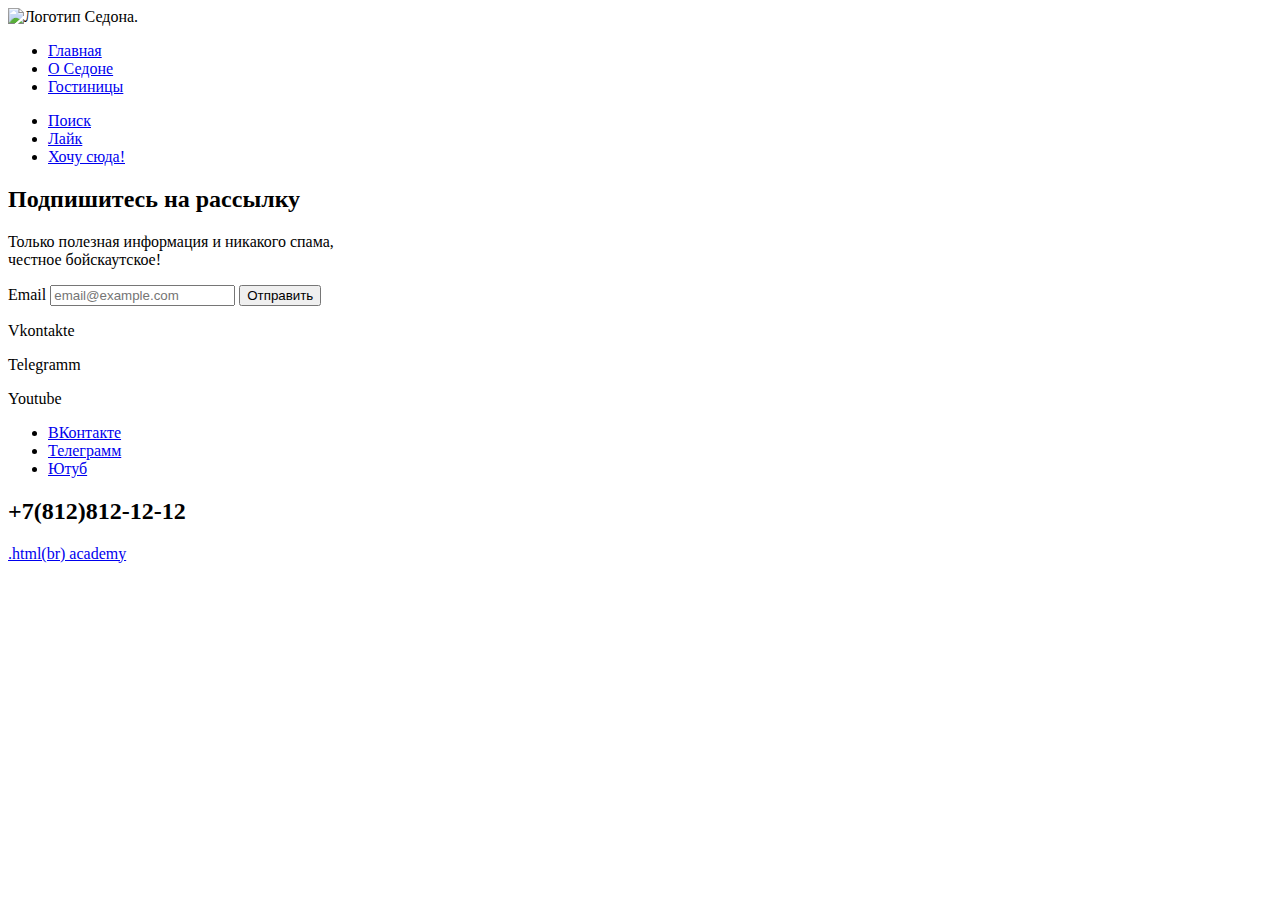
<file: 2/catalog.html>
<!DOCTYPE html>
<html lang="ru">
  <head>
    <meta charset="utf-8">
    <title>HTML Academy: Седона</title>
    <base href="https://htmlacademy-htmlcss.github.io/2145995-sedona-1/2/">
</head>
  <body>

        <header class="page-header">

        <img class="page-logo"  alt="Логотип Седона.">
        <nav class="navigation">
          <ul class="navigation-list">
            <li class="navigation-item">
              <a class="navigation-link" alt="Главная"  href="#"> Главная </a>
            </li>
            <li class="navigation-item">
              <a class="navigation-link"  alt="О Седоне" href="#"> О Седоне </a>
            </li>
            <li class="navigation-item">
              <a class="navigation-link"  alt="Гостиницы" href="index.html"> Гостиницы </a>
            </li>
          </ul>

          <ul class="navigation-list navigation-user">
            <li class="navigation-item navigation-item-user">
              <a class="navigation-link" alt="Поиск" href="#">Поиск </a>
            </li>
            <li class="navigation-item navigation-item-user">
              <a class="navigation-link" alt="Лайк" href="#">Лайк</a>
             </li>
            <li class="navigation-item navigation-item-user">
              <a class="navigation-link" alt="Хочу сюда!" href="#">Хочу сюда!</a>
            </li>
          </ul>
        </nav>
      </header>

      <main class="main-index">

        </main>

        <section class="newsletter">
          <h2 class="page-footer-title">Подпишитесь на рассылку</h2>
          <p class="newsletter-description">Только полезная информация и никакого спама,<br> честное бойскаутское!</p>
          <form class="newsletter-form" action="https://echo.htmlacademy.ru/" method="post">
            <label for="newsletter-email">Email</label>
            <input class="field" placeholder="email@example.com" type="email" name="newsletter-email" id="newsletter-email" required>
            <button class="button newsletter-button" type="submit">
              <span class="visually-hidden">Отправить</span>
            </button>
          </form>
        </section>
          <p class="footer-social-link" href="#">Vkontakte </p>
          <P class="footer-social-link" href="#">Telegramm</P>
          <P class="footer-social-link" href="#">Youtube</P>
          <section class="footer-social">

            <ul class="footer-social-list">
              <li class="footer-social-item">
                <a class="button" href="#">
                  <span class="visually-hidden">ВКонтакте</span>
                </a>
              </li>
              <li class="footer-social-item">
                <a class="button" href="#">
                  <span class="visually-hidden">Телеграмм</span>
                </a>
              </li>
              <li class="footer-social-item">
                <a class="button" href="#">
                  <span class="visually-hidden">Ютуб</span>
                </a>
              </li>
            </ul>
            <h2 class="about-text"> +7(812)812-12-12</h2>
            <p class="about-text"> <a class="htmlacademy-link" href="https://htmlacademy.ru/">.html(br) academy</a></p>
          </section>
        </footer>

  </body>

</html>
</file>
<file: styles/styles.css>
@font-face {
  font-family: "PT Sans";
  font-style: normal;
  font-weight: 400;
  src: url("../fonts/ptsans-400.woff2") format("woff2");
  font-display: swap;
}

@font-face {
  font-family: "PT Sans";
  font-style: normal;
  font-weight: 700;
  src: url("../fonts/ptsans-700.woff2") format("woff2");
  font-display: swap;
  color: #000000;
}

html {
  height: 100%;
}




body {
  margin: 0;
  margin-left: 40px;
  margin-right: 40px;
  padding: 0;
  display: flex;
  flex-direction: column;
  min-height: 100%;
  font-family: "PT Sans", sans-serif;
  font-size: 18px;
  line-height: 21px;
  color: #000000;
  background-color: #ffffff;
}

.navigation-list,
.advantages-list,
.footer-list,
.breadcrumbs,
.catalog-filter-list,
.hotel-list,
.pagination {
  padding: 0;
  margin: 0;
  list-style-type: none;
}

.page-header{
  display: flex;
  width: 1060px;
  height: 70px;
  margin: 0 auto;
}


.page-logo {
  margin-right: 30px;
  z-index: 2;
}

.navigation {
  display: flex;
}

.navigation-item-counter {
  position: absolute;
  bottom: 51px;
  left: 24px;
  display: flex;
  justify-content: center;
  align-items: center;
  font-size: 10px;
  line-height: 13px;
  color: #ffffff;
  width: 20px;
  height: 20px;



}

.navigation-list {
  display: flex;
  flex-wrap: wrap;
  align-items: flex-start;
  justify-content: flex-start;
  width: 345px;
}

.navigation-user {
  max-width: 264px;

}



.navigation-link {
  position: relative;
  color: #000000;
  background-color: #ffffff;
  font-size: 20px;
  line-height: 26px;
  font-weight: 700;
  text-decoration: none;
  display: block;
  padding: 20px 17px;
}

.navigation-icon {
  position: absolute;
  top: 0;
  right: 0;
  bottom: 0;
  left: 0;
  margin: auto;
  fill: #000000;
}

.main-index {
  color: #000000;

}

.main-container {
  flex-grow: 1;
  padding-top: 51px;
  margin-top: -5px;
  z-index: 1;
}

.page-container {
  width: 1200px;
  margin: 0 auto;
}

.logo {
  display: block;
  margin: 0 auto;
  margin-bottom: 82px;
}

.hero {
   max-width: 100%;
  background-color: #ffffff;
  background-image: url("../images/index-background-top.jpg");
  background-size: 100% auto;
  background-repeat: no-repeat;
  background-size: cover;
  object-fit: cover;
  padding: 51px 371px 82px;
  position: relative;
}


.logo {
  display: block;
  margin: 0 auto;
  margin-bottom: 82px;
}

.advantages::before  {
  content: "";
  display: block;
  width: 1200px;
  height: 57px;
  background-image: url("../images/vector-bottom.svg");
  background-repeat: no-repeat;
  margin-top: -55px;
}

.advantages-header {
  color: #000000
  background-color: #ffffff;
  text-align: center;
  display: flex;
  flex-direction: column;
  align-items: center;
  padding-top: 63px;
  padding-bottom: 79px;
}

.advantages-header  {
  font-size: 30px;
  line-height: 36px;
  font-weight: 700;
  text-transform: uppercase;
  margin-bottom: 31px;
}

.advantages-header  {
  font-size: 22px;
  line-height: 36px;
  font-weight: 400;
  margin: 0;
}

.advantages-list {
  display: flex;
  justify-content: space-between;
  flex-wrap: wrap;
  list-style: none;
  margin: 0;
  padding: 0;

}


.advantages-item {
  font-size: 18px;
  line-height: 21px;
  font-weight: 400;
  text-align: center;
  display: flex;

}

*, *::before, *::after {
  box-sizing: border-box;
}


*, *::.advantages-title , *::.advantages-title , *::.advantages-wrapper , *:: .advantages-title{
  box-sizing: border-box;
}
 {
  font-size: 24px;
  line-height: 28px;
  font-weight: 700;
  text-transform: uppercase;
}

.advantages-title,
.advantages-number,
.advantages-description {
  margin: 0;
}

.advantages-description {
  align-self: center;
}

.advantages-wrapper {
  width: 400px;
}


.advantages-title,
.advantages-number,
.advantages-description {
  margin: 0;
}

.advantages-description {
  align-self: center;
}


/* INDEX SEARCH HOTELS */

.index-search-hotels {
  display: flex;
  flex-direction: column;
  justify-content: center;
  align-items: center;
  margin-bottom: 96px;
}

 .search-title {
  margin-bottom: 20px;
  font-size: 30px;
  text-align: center;
}

.search-description {
  margin-bottom: 54px;
  font-size: 22px;
  text-align: center;
}

.search-hotels-text-wrapper {
  width: 650px;
}

.index-search-btn {
  font-weight: 700;
  font-size: 20px;
  line-height: 36px;
  text-align: center;
  color: #fff;
  cursor: pointer;
  text-transform: uppercase;
  background-color: #756157;
  border: none;
  border-radius: 4px;
  padding: 8px 50px;
}



.newsletter1 {
  color: #ffffff;
  background-color: #83B3D3;
  background-image: url("../images/index-background-bottom.jpg");
  background-size: 100% auto;
  background-repeat: no-repeat;
  text-align: center;
  height: 411px;
}


.main-inner {
  color: #160d0d;
  background-color: #ffffff;
  padding-top: 35px;
}

.breadcrumbs {
  display: flex;
  align-items: center;
  margin-left: 65px;
  margin-bottom: 43px;
}



.search {
  color: #160d0d;
  background-color: #ffffff;
  background-image: url("../images/catalog-background.jpg");
  background-size: 100% auto;
  background-repeat: no-repeat;
  padding-top: 35px;
}
.container {
  display: flex;



}
.catalog-filter-title {
  font-family: "PT Sans", sans-serif;
  font-size: 20px;
  line-height: 26px;
  font-weight: 700;
  padding-bottom: 28px;
}


.button-tile {
  background-color: #ffffff;
  background-image: url("../images/mode-tile.svg");
  background-repeat: no-repeat;
  background-position: center;
  margin-right: 8px;
}

.button-slideshow {
  background-color: #ffffff;
  background-image: url("../images/mode-slideshow.svg");
  background-repeat: no-repeat;
  background-position: center;
  margin-right: 8px;
}

.button-list {
  background-color: #ffffff;
  background-image: url("../images/mode-list.svg");
  background-repeat: no-repeat;
  background-position: center;
}




.hotel-card-title {
  font-size: 24px;
  line-height: 31.06px;
  font-weight: 700;
  margin: 0;
  margin-bottom: 16px;
}

.hotel-card-content {
  display: grid;
  grid-template-columns: 133px 165px;
  grid-template-rows: repeat(3, 37px);
}

.hotel-card-price {
  margin-left: 25px;
}

.hotel-card-button {
  color: #ffffff;
  background-color: #756257;
  font-family: "PT Sans", sans-serif;
  font-size: 16px;
  line-height: 20.7px;
  font-weight: 700;
  text-decoration: none;
  text-transform: uppercase;
  display: block;
  width: 133px;
  padding: 10px 0;
  text-align: center;
  border-radius: 4px;
}

.hotel-card-button:hover {
  background-color: #615048;
}



.found {
  color: #000000
  background-color: #ffffff;

  display: flex;
  align-items: center;
  padding: 44px 72px 52px;
  }




/* КАТАЛОГ */
.catalog {
  color: #000000
  align-items: center;
  justify-content: space-between;
  width: auto;
  padding: 26px 72px 30px;
}

.inner-background {
  display: flex;
  color: #000000
  background-color: #ffffff;

}

.buttons-show-wrapper {
  color: #000000
  display: flex;
  align-items: center;
  justify-content: space-between;
  width: auto;
  padding: 26px 72px 30px;
}

.hotels {

  display: flex;
  align-items: flex-start;
  justify-content: flex-start;

  height: 438px;
  padding: 26px 72px 30px;
}

.hotels-items  {

  height: 438px;
}

.captions {
  color: #000000

  font-size: 24px;
}

.hotel-card-stars {
  display: block;
  height: 17px;
  margin-top: 26px;
}

.hotel-card-rating {
  margin-top: 16px;
  justify-self: end;
}

.hotel-card-rating {
  color: #000000
  background-color: #F2F2F2;
  font-size: 16px;
  line-height: 20.7px;
  font-weight: 400;
  text-transform: uppercase;
  display: block;
  width: 160px;
  height: 18px;
  text-align: center;
  padding-top: 9px;
  padding-bottom: 10px;
  border-radius: 4px;
}

.pagination-pages-wrapper {
  display: flex;
  margin-left: 72px;
}

.pagination {
  display: flex;
  margin-right: 290px;
}

.pagination-link {
  color: #ffffff;
  background-color: #83B3D3;
  font-size: 20px;
  line-height: 25.88px;
  font-weight: 700;
  text-decoration: none;
  display: flex;
  align-items: center;
  justify-content: center;
  min-width: 55px;
  min-height: 55px;
  margin-right: 8px;
  border-radius: 4px;
}

.newsletter {

  align-items: center;
  text-align: center;

}



.page-footer {
  display: flex;
  align-items: center;
  justify-content: space-between;
  width: auto;
  padding: 26px 72px 30px;
  color: #000000;
}
</file>
<file: 7/styles/styles.css>
@font-face {
  font-family: "PT Sans";
  font-style: normal;
  font-weight: 400;
  src: url("../fonts/ptsans-400.woff2") format("woff2");
  font-display: swap;
}

@font-face {
  font-family: "PT Sans";
  font-style: normal;
  font-weight: 700;
  src: url("../fonts/ptsans-700.woff2") format("woff2");
  font-display: swap;
}

html {
  height: 100%;
}



body {


  min-height: 100%;
  font-family: "PT Sans", sans-serif;
  font-size: 18px;
  line-height: 21px;
  color: #000000;
  background-color: #ffffff;
}


.page-header{
  width: 1060px;
  height: 70px;

}




.main-index {
  color: #000000;
  background-color: #ffffff;
  background-image: url("../images/index-background-top.jpg");
  background-size: 100% auto;
  background-repeat: no-repeat;
}



.advantages::before  {
  content: "";
  display: block;
  width: 1200px;
  height: 57px;
  background-image: url("../images/vector-bottom.svg");
  background-repeat: no-repeat;
  margin-top: -55px;
}



.newsletter {
  color: #ffffff;
  background-color: #83B3D3;
  background-image: url("../images/index-background-bottom.jpg");
  background-size: 100% auto;
  background-repeat: no-repeat;
  text-align: center;
  height: 411px;
}


.main-inner {
  color: #ffffff;
  background-color: #ffffff;
  background-image: url("../images/catalog-background.jpg");
  background-size: 100% auto;
  background-repeat: no-repeat;
  padding-top: 35px;
}


.catalog-filter-title {
  font-family: "PT Sans", sans-serif;
  font-size: 20px;
  line-height: 26px;
  font-weight: 700;
  padding-bottom: 28px;
}




.button-slideshow {
  background-color: #ffffff;
  background-image: url("../images/mode-slideshow.svg");
  background-repeat: no-repeat;
  background-position: center;
  margin-right: 8px;
}

.button-list {
  background-color: #ffffff;
  background-image: url("../images/mode-list.svg");
  background-repeat: no-repeat;
  background-position: center;
}




.hotel-card-button {
  color: #ffffff;
  background-color: #756257;
  font-family: "PT Sans", sans-serif;
  font-size: 16px;
  line-height: 20.7px;
  font-weight: 700;

}
</file>
<file: 9/styles/styles.css>
@font-face {
  font-family: "PT Sans";
  font-style: normal;
  font-weight: 400;
  src: url("../fonts/ptsans-400.woff2") format("woff2");
  font-display: swap;
}

@font-face {
  font-family: "PT Sans";
  font-style: normal;
  font-weight: 700;
  src: url("../fonts/ptsans-700.woff2") format("woff2");
  font-display: swap;
}

html {
  height: 100%;
}




body {
  margin: 0;
  margin-left: 40px;
  margin-right: 40px;
  padding: 0;
  display: flex;
  flex-direction: column;
  min-height: 100%;
  font-family: "PT Sans", sans-serif;
  font-size: 18px;
  line-height: 21px;
  color: #000000;
  background-color: #ffffff;
}

.navigation-list,
.advantages-list,
.footer-list,
.breadcrumbs,
.catalog-filter-list,

.hotel-list,
.pagination {
  padding: 0;
  margin: 0;
  list-style-type: none;
}

.page-header{
  display: flex;
  width: 1060px;
  height: 70px;
  margin: 0 auto;
}


.page-logo {
  margin-right: 30px;
  z-index: 2;
}

.navigation {
  display: flex;
}

.navigation-item-counter {
  position: absolute;
  bottom: 51px;
  left: 24px;
  display: flex;
  justify-content: center;
  align-items: center;
  font-size: 10px;
  line-height: 13px;
  color: #ffffff;
  width: 20px;
  height: 20px;
  background-image: url("../images/green-ellipse.svg");
  background-repeat: no-repeat;
  background-position: center;
}

.navigation-list {
  display: flex;
  flex-wrap: wrap;
  align-items: flex-start;
  justify-content: flex-start;
  width: 345px;
}

.navigation-user {
  max-width: 264px;
}

.main-index {
  color: #000000;
  background-color: #ffffff;
  background-image: url("../images/index-background-top.jpg");
  background-size: 100% auto;
  background-repeat: no-repeat;
}

.main-container {
  flex-grow: 1;
  padding-top: 51px;
  margin-top: -5px;
  z-index: 1;
}

.page-container {
  width: 1200px;
  margin: 0 auto;
}

.logo {
  display: block;
  margin: 0 auto;
  margin-bottom: 82px;
}

.advantages::before  {
  content: "";
  display: block;
  width: 1200px;
  height: 57px;
  background-image: url("../images/vector-bottom.svg");
  background-repeat: no-repeat;
  margin-top: -55px;
}


.advantages-list {
  display: flex;
  justify-content: space-between;
  flex-wrap: wrap;

}

.advantages-wrapper {
  display: flex;
}


.newsletter1 {
  color: #ffffff;
  background-color: #83B3D3;
  background-image: url("../images/index-background-bottom.jpg");
  background-size: 100% auto;
  background-repeat: no-repeat;
  text-align: center;
  height: 411px;
}


.main-inner {
  color: #160d0d;
  background-color: #ffffff;
  background-image: url("../images/catalog-background.jpg");
  background-size: 100% auto;
  background-repeat: no-repeat;
  padding-top: 35px;
}


.catalog-filter-title {
  font-family: "PT Sans", sans-serif;
  font-size: 20px;
  line-height: 26px;
  font-weight: 700;
  padding-bottom: 28px;
}


.button-tile {
  background-color: #ffffff;
  background-image: url("../images/mode-tile.svg");
  background-repeat: no-repeat;
  background-position: center;
  margin-right: 8px;
}

.button-slideshow {
  background-color: #ffffff;
  background-image: url("../images/mode-slideshow.svg");
  background-repeat: no-repeat;
  background-position: center;
  margin-right: 8px;
}

.button-list {
  background-color: #ffffff;
  background-image: url("../images/mode-list.svg");
  background-repeat: no-repeat;
  background-position: center;
}




.hotel-card-button {
  color: #ffffff;
  background-color: #756257;
  font-family: "PT Sans", sans-serif;
  font-size: 16px;
  line-height: 20.7px;
  font-weight: 700;

}


.found {
  color: #000000;
  background-color: #ffffff;

  display: flex;
  align-items: center;
  padding: 44px 72px 52px;
  }
.buttons-show-wrapper {
  display: flex;
  align-items: center;
  justify-content: space-between;
  width: auto;
  padding: 26px 72px 30px;
}




.catalog {
  display: flex;
  align-items: center;
  justify-content: space-between;
  width: auto;
  padding: 26px 72px 30px;
}

.hotels {
  flex-wrap: wrap;
  align-items: flex-start;
  justify-content: flex-start;
  width: 345px;
}

.pagination {
  display: flex;
  margin-right: 290px;
}


.newsletter {

  align-items: center;
  text-align: center;

}



.page-footer {
  display: flex;
  align-items: center;
  justify-content: space-between;
  width: auto;
  padding: 26px 72px 30px;
}
</file>
